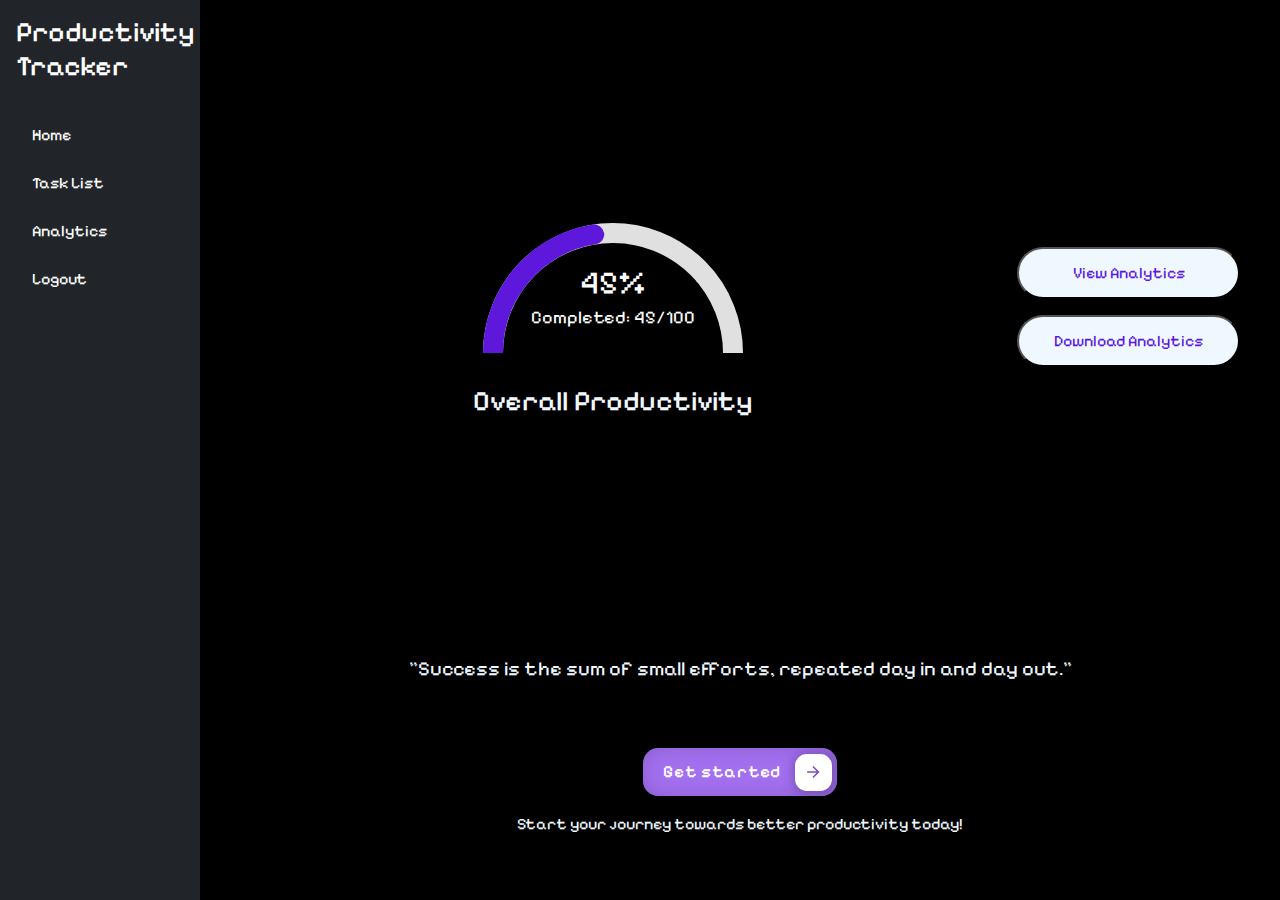
<file: dashboard.html>
<!DOCTYPE html>
<html lang="en">

<head>
    <meta charset="UTF-8">
    <meta name="viewport" content="width=device-width, initial-scale=1.0">
    <title>Dashboard - Productivity Tracker</title>
    <link href="https://cdn.jsdelivr.net/npm/bootstrap@5.3.0/dist/css/bootstrap.min.css" rel="stylesheet">
    <link rel="preconnect" href="https://fonts.googleapis.com">
    <link rel="stylesheet" href="css/fonts.css">
    <link rel="stylesheet" href="css/getstarted.css">
    <link rel="stylesheet" href="css/allbuttons.css">

<link rel="preconnect" href="https://fonts.gstatic.com" crossorigin>
<link href="https://fonts.googleapis.com/css2?family=Anta&family=Arvo:ital,wght@0,400;0,700;1,400;1,700&family=Inter:ital,opsz,wght@0,14..32,100..900;1,14..32,100..900&family=Major+Mono+Display&family=Manrope:wght@200..800&family=Michroma&family=Orbitron:wght@400..900&family=Pixelify+Sans:wght@400..700&family=Tektur:wght@400..900&display=swap" rel="stylesheet">
    
</head>

<body>
    <div class="d-flex" style="height: 100vh;">
        <!-- Navigation -->
        <nav class="bg-dark text-white p-3" style="width: 200px;">
            <ul class="nav flex-column">
                <h3>Productivity Tracker</h3>
                <br>
                <li class="listitem nav-item mb-2"><a href="dashboard.html" class="nav-link text-white">Home</a></li>
                <li class="listitem nav-item mb-2"><a href="tasklist.html" class="nav-link text-white">Task List</a></li>
                <li class="listitem nav-item mb-2"><a href="analytics.html" class="nav-link text-white">Analytics</a></li>
                <li class="listitem nav-item mb-2"><a href="index.html" class="nav-link text-white">Logout</a></li>
            </ul>
        </nav>

        <!-- Main Content -->
        <div id="dashboardContent" class="flex-grow-1 p-4 overflow-auto">
            <div class="dashboard-container d-flex flex-column" style="height: 100%;">

                <!-- Top Section: 70% -->
                <div class="top-section d-flex flex-grow-1 mb-4">
                    <!-- Left: Gauge -->
                    <div class="gauge-section d-flex flex-column justify-content-center align-items-center flex-grow-1">
                        <div id="gaugeContainer"></div>
                        <!-- Added Overall Productivity Text -->
                        <h3 class="mt-3 text-center pt-3">Overall Productivity</h4>
                    </div>

                    <!-- Right: Buttons -->
                    <div class="button-section d-flex flex-column justify-content-center align-items-center p-3">
                        <button class="button1 mb-3" id="viewAnalyticsBtn">View Analytics</button>
                        <button class="button1 mb-3 da-button">Download Analytics</button>
                    </div>
                </div>

                <!-- Bottom Section: 30% -->
                <div class="bottom-section d-flex flex-column justify-content-center align-items-center p-4">
                    <blockquote class="blockquote text-center mb-3">
                        <p class="mb-5">"Success is the sum of small efforts, repeated day in and day out."</p>
                    </blockquote>
                     
                <button class="cssbuttons-io-button" onclick="location.href='tasklist.html'">
                Get started
                <div class="icon">
                    <svg
                    height="24"
                    width="24"
                    viewBox="0 0 24 24"
                    xmlns="http://www.w3.org/2000/svg"
                    >
                    <path d="M0 0h24v24H0z" fill="none"></path>
                    <path
                        d="M16.172 11l-5.364-5.364 1.414-1.414L20 12l-7.778 7.778-1.414-1.414L16.172 13H4v-2z"
                        fill="currentColor"
                    ></path>
                    </svg>
                </div>
                </button>
                    <p class="mt-3">Start your journey towards better productivity today!</p>

                </div>
            </div>
        </div>
    </div>

    <script type="module" src="js/dashboard.js"></script>

</body>

</html>
</file>
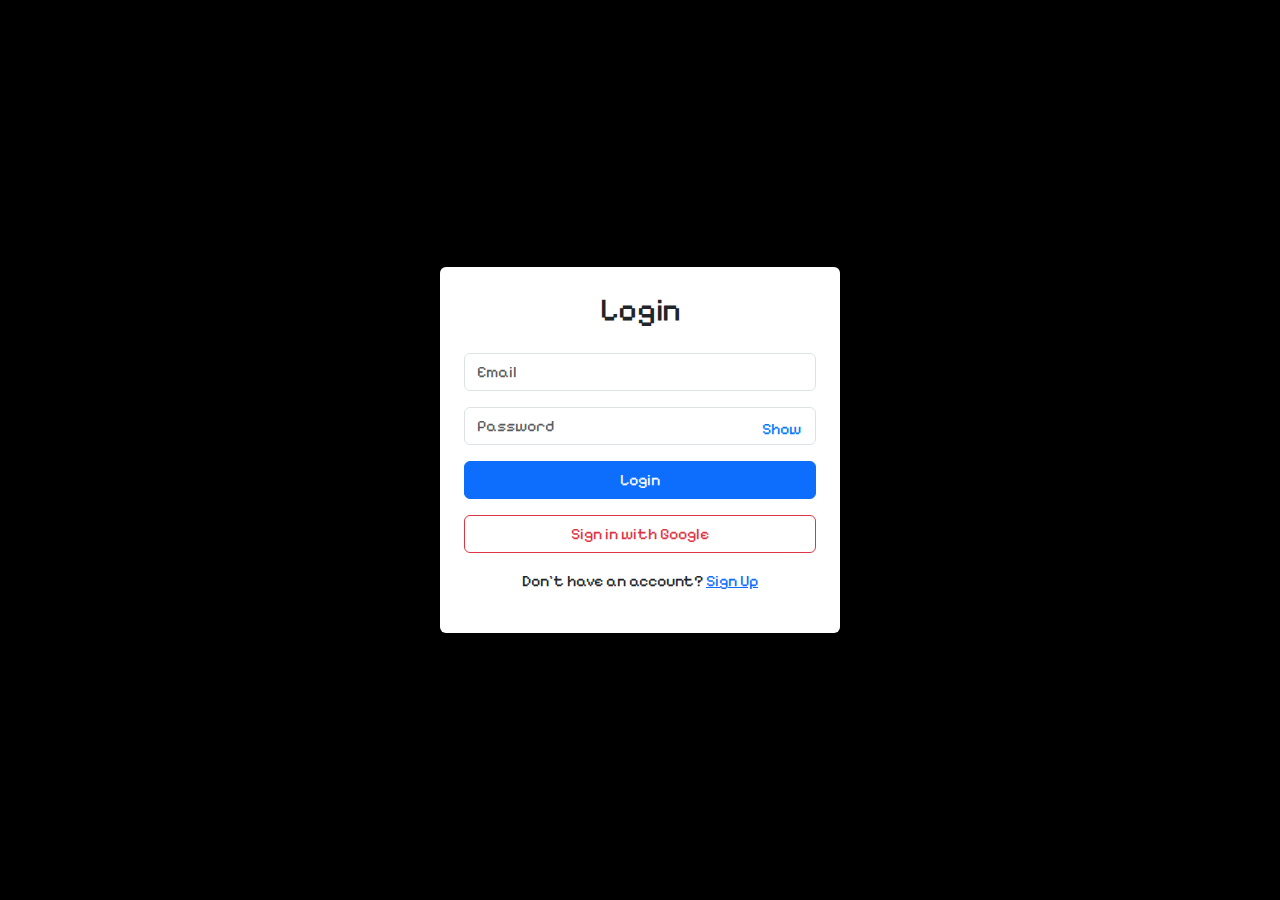
<file: login.html>
<!DOCTYPE html>
<html lang="en">
<head>
    <meta charset="UTF-8">
    <meta name="viewport" content="width=device-width, initial-scale=1.0">
    <title>Login | Productivity Tracker</title>
    <link href="https://cdn.jsdelivr.net/npm/bootstrap@5.3.0/dist/css/bootstrap.min.css" rel="stylesheet">
    <link rel="stylesheet" href="css/login.css">
    <link rel="stylesheet" href="css/fonts.css">
    <link rel="preconnect" href="https://fonts.googleapis.com">
<link rel="preconnect" href="https://fonts.gstatic.com" crossorigin>
<link href="https://fonts.googleapis.com/css2?family=Anta&family=Arvo:ital,wght@0,400;0,700;1,400;1,700&family=Inter:ital,opsz,wght@0,14..32,100..900;1,14..32,100..900&family=Major+Mono+Display&family=Manrope:wght@200..800&family=Michroma&family=Orbitron:wght@400..900&family=Pixelify+Sans:wght@400..700&family=Tektur:wght@400..900&display=swap" rel="stylesheet">
</head>
<body class="d-flex justify-content-center align-items-center vh-100">
    
    <!-- Login Container -->
<div class="login-container p-4 shadow rounded">
    <h2 class="mb-4 text-center text-dark">Login</h2>

    <!-- In-Page Alert Area -->
    <div id="alertBox"></div>

    <form id="loginForm">
        <div class="mb-3">
            <input type="email" class="form-control" id="email" placeholder="Email" required>
        </div>

        <div class="mb-3 position-relative">
            <input type="password" class="form-control" id="password" placeholder="Password" required>
            <span class="toggle-password" id="togglePassword" onclick="togglePassword()">Show</span>
        </div>

        <button type="submit" class="btn btn-primary w-100 mb-3">Login</button>

        <button class="btn btn-outline-danger w-100 mb-3">
             Sign in with Google
        </button>

        <p class="text-center text-dark">Don't have an account? <a href="signup.html">Sign Up</a></p>
    </form>
</div>


    <script src="js/login.js"></script>
</body>
</html>
</file>
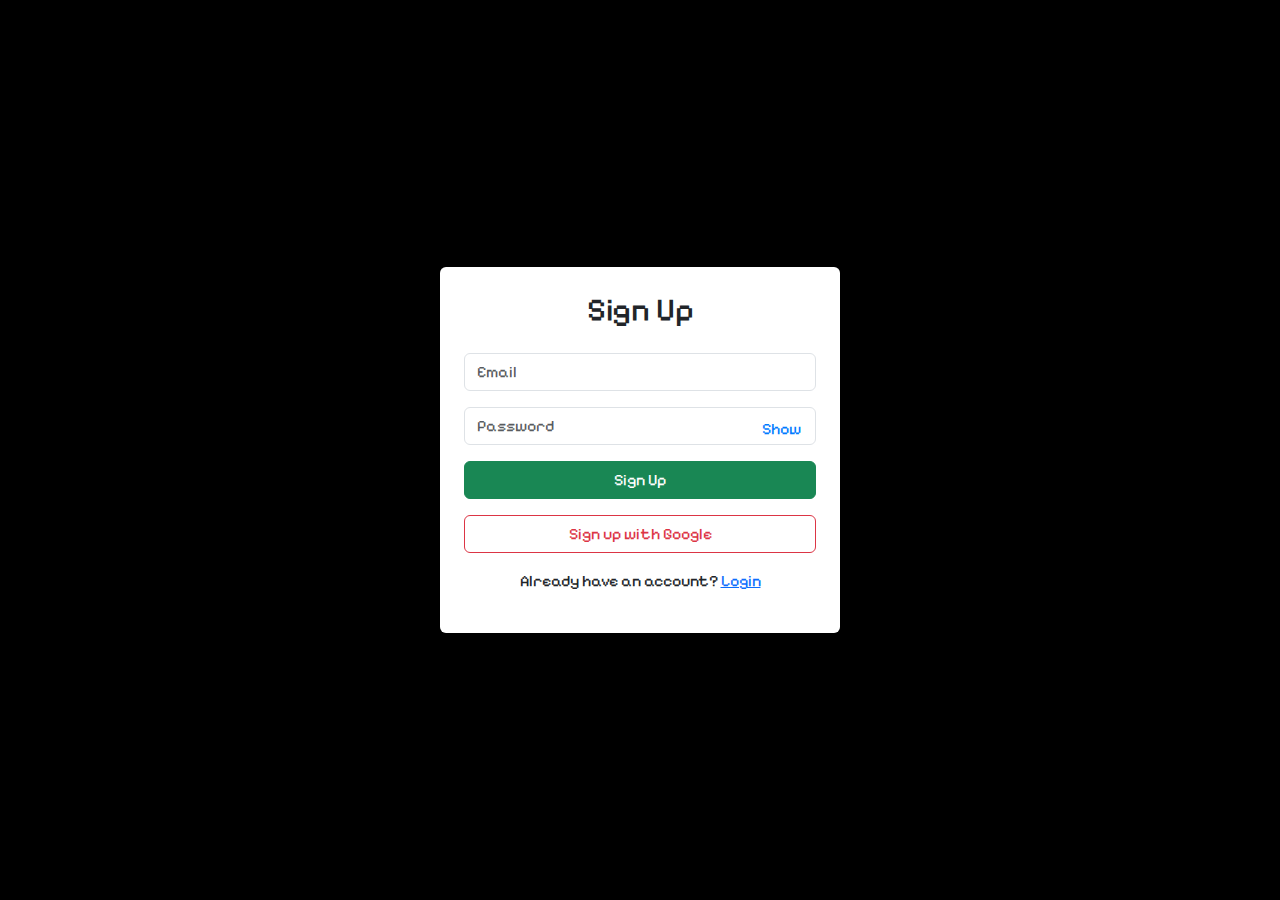
<file: signup.html>
<!DOCTYPE html>
<html lang="en">
<head>
    <meta charset="UTF-8">
    <meta name="viewport" content="width=device-width, initial-scale=1.0">
    <title>Sign Up | Productivity Tracker</title>
    <link href="https://cdn.jsdelivr.net/npm/bootstrap@5.3.0/dist/css/bootstrap.min.css" rel="stylesheet">
    <link rel="stylesheet" href="css/login.css">
    <link rel="stylesheet" href="css/fonts.css">
    <link rel="preconnect" href="https://fonts.googleapis.com">
<link rel="preconnect" href="https://fonts.gstatic.com" crossorigin>
<link href="https://fonts.googleapis.com/css2?family=Anta&family=Arvo:ital,wght@0,400;0,700;1,400;1,700&family=Inter:ital,opsz,wght@0,14..32,100..900;1,14..32,100..900&family=Major+Mono+Display&family=Manrope:wght@200..800&family=Michroma&family=Orbitron:wght@400..900&family=Pixelify+Sans:wght@400..700&family=Tektur:wght@400..900&display=swap" rel="stylesheet">
</head>
<body class="d-flex justify-content-center align-items-center vh-100">

    <div class="login-container p-4 shadow rounded">
        <h2 class="mb-4 text-center text-dark">Sign Up</h2>

        <form id="signupForm">
            <div class="mb-3">
                <input type="email" class="form-control" id="email" placeholder="Email" required>
            </div>

        <div class="mb-3 position-relative">
            <input type="password" class="form-control" id="password" placeholder="Password" required>
            <span class="toggle-password" id="togglePassword" onclick="togglePassword()">Show</span>
        </div>

            <button type="submit" class="btn btn-success w-100 mb-3">Sign Up</button>

            <button class="btn btn-outline-danger w-100 mb-3">
                Sign up with Google
            </button>

            <p class="text-center text-dark">Already have an account? <a href="login.html">Login</a></p>
        </form>
    </div>

    <script src="js/signup.js"></script>
</body>
</html>
</file>
<file: css/fonts.css>
body{
    font-family: "Pixelify Sans", sans-serif !important;
    background-color: rgb(0, 0, 0) !important;
    color: aliceblue;
    background-size: cover;
    background-repeat: no-repeat;
}
</file>
<file: css/getstarted.css>
/* From Uiverse.io by adamgiebl */ 
.cssbuttons-io-button {
  background: #a370f0;
  color: white;
  font-family: inherit;
  padding: 0.35em;
  padding-left: 1.2em;
  font-size: 17px;
  font-weight: 500;
  border-radius: 0.9em;
  border: none;
  letter-spacing: 0.05em;
  display: flex;
  align-items: center;
  box-shadow: inset 0 0 1.6em -0.6em #714da6;
  overflow: hidden;
  position: relative;
  height: 2.8em;
  padding-right: 3.3em;
  cursor: pointer;
}

.cssbuttons-io-button .icon {
  background: white;
  margin-left: 1em;
  position: absolute;
  display: flex;
  align-items: center;
  justify-content: center;
  height: 2.2em;
  width: 2.2em;
  border-radius: 0.7em;
  box-shadow: 0.1em 0.1em 0.6em 0.2em #7b52b9;
  right: 0.3em;
  transition: all 0.3s;
}

.cssbuttons-io-button:hover .icon {
  width: calc(100% - 0.6em);
}

.cssbuttons-io-button .icon svg {
  width: 1.1em;
  transition: transform 0.3s;
  color: #7b52b9;
}

.cssbuttons-io-button:hover .icon svg {
  transform: translateX(0.1em);
}

.cssbuttons-io-button:active .icon {
  transform: scale(0.95);
}

.listitem {
  list-style: none;
  margin: 0;
}

.listitem:hover {
  background-color:black;
  
}
</file>
<file: css/allbuttons.css>
.button1{
    background-color: aliceblue;
    color:#5d18dc ;
    padding: 12px 35px;
    border-radius: 50px;
    width: 100%;
}

.button1:hover{
    background-color: #7b52b9;
    color: hsl(0, 0%, 100%);;
}

da-button{
    background-color: aliceblue;
    color:#5d18dc ;
    padding: 12px 35px;
    border-radius: 50px;
    width:10px;
}
</file>
<file: css/login.css>
.login-container {
    background-color: #ffffff;
    width: 100%;
    max-width: 400px;
    animation: slideIn 1s ease-in;
}

.toggle-password {
    position: absolute;
    right: 15px;
    top: 10px;
    cursor: pointer;
    user-select: none;
    color: #007bff;
}

.toggle-password:hover {
    text-decoration: underline;
}


@keyframes slideIn {
    from { transform: translateY(-50px); opacity: 0; }
    to { transform: translateY(0); opacity: 1; }
}

input:focus {
    border-color: #007bff;
    box-shadow: 0 0 5px rgba(0, 123, 255, 0.5);
}

@media (max-width: 600px) {
    .login-container {
        padding: 2rem 1rem;
    }
}
</file>
